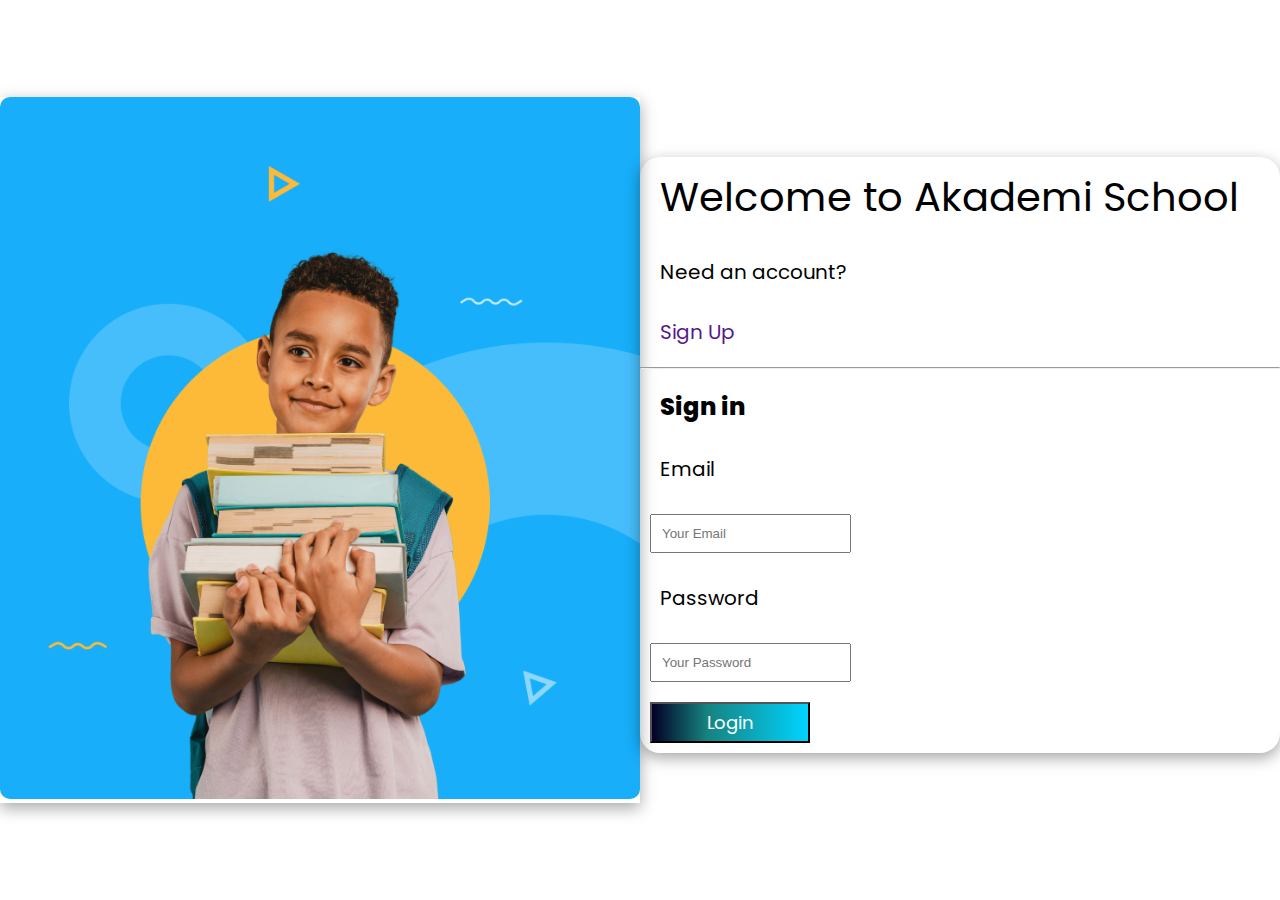
<file: login.html>
<!DOCTYPE html>
<html lang="en">
  <head>
    <meta charset="UTF-8" />
    <meta name="viewport" content="width=device-width, initial-scale=1.0" />
    <title>Login</title>
    <!-- css -->
    <link rel="stylesheet" href="asset/css/style.css" />
    <!-- Font Awesome -->
    <link
      rel="stylesheet"
      href="https://cdnjs.cloudflare.com/ajax/libs/font-awesome/6.5.1/css/all.min.css"
    />
    <!-- Fonts -->
    <link rel="stylesheet" href="asset/fonts/stylesheet.css" />
  </head>
  <body>
    <section class="login">
      <div class="container">
        <div class="row justify-center align-center vh-100">
          <div class="w-6">
            <div class="card text-center">
              <div class="cardimg">
                <img src="asset/images/login.png" alt=""/>
              </div>
            </div>
          </div>
          <div class="w-6">
            <div class="card1">
              <h1>Welcome to Akademi School</h1>
              <p>Need an account?</p><a href=""><p>Sign Up</p></a><hr>
              <h2>Sign in</h2>
              <form action="">
                <div class="mb-3">
                  <label for="">
                    <p class="email">Email</p><input type="email" name="" id="" placeholder="Your Email">
                  </label>
                </div>
                <div class="mb-3">
                  <label for="">
                   <p class="password">Password</p><input type="password" name="" id="" placeholder="Your Password">
                  </label>
                </div>
                <a href=""><button class="btn">Login</button></a>
              </form>
            </div>
          </div>
        </div>
      </div>
    </section>
  </body>
</html>
</file>
<file: asset/css/style.css>
*{
    margin: 0px;
    padding: 0;
    box-sizing: border-box;
}
:root{
    --primary: #4D44B5;
    --secondary: #FB7D5B;
    --primary-hover: #3d3690;
    --primary-dark: #1e1a46;
    --rgba-primary-1: rgba(77, 68, 181, 0.1);
    --rgba-primary-2: rgba(77, 68, 181, 0.2);
    --rgba-primary-3: rgba(77, 68, 181, 0.3);
    --rgba-primary-4: rgba(77, 68, 181, 0.4);
    --rgba-primary-5: rgba(77, 68, 181, 0.5);
    --rgba-primary-6: rgba(77, 68, 181, 0.6);
    --rgba-primary-7: rgba(77, 68, 181, 0.7);
    --rgba-primary-8: rgba(77, 68, 181, 0.8);
    --rgba-primary-9: rgba(77, 68, 181, 0.9);
    --rgba-secondary-1: rgba(251, 125, 91, 0.1);
    --rgba-secondary-2: rgba(251, 125, 91, 0.2);
    --rgba-secondary-3: rgba(251, 125, 91, 0.3);
    --rgba-secondary-4: rgba(251, 125, 91, 0.4);
    --rgba-secondary-5: rgba(251, 125, 91, 0.5);
    --rgba-secondary-6: rgba(251, 125, 91, 0.6);
    --rgba-secondary-7: rgba(251, 125, 91, 0.7);
    --rgba-secondary-8: rgba(251, 125, 91, 0.8);
    --rgba-secondary-9: rgba(251, 125, 91, 0.9);
    --font-family-base: Poppins, sans-serif;
    --font-family-title: Poppins, sans-serif;
    --font-family-base: Poppins, sans-serif;
    --font-family-title: Poppins, sans-serif;
    --title: #303972;
}
.w-1 {width: 8.33%;}
.w-2 {width: 16.66%;}
.w-3 {width: 25%;}
.w-4 {width: 33.33%;}
.w-5 {width: 41.66%;}
.w-6 {width: 50%;}
.w-7 {width: 58.33%;}
.w-8 {width: 66.66%;}
.w-9 {width: 75%;}
.w-10 {width: 83.33%;}
.w-11 {width: 91.66%;}
.w-12 {width: 100%;}
a{
    text-decoration: none;
}
ul li{
    list-style: none;
}
.d-block{
    display: block;
}
.mtb-20px{
    margin: 20px 0px;
}
.row{
    display: flex;
    flex-wrap: wrap;
}
.m-20px{
    margin:20px;
}
.vh-100{
    height: 100vh;
}
.py-100{
    padding:100px 0px;
}
.d-flex{
    display:flex;
}
.f-wrap{
    flex-wrap: wrap;
}
.align-center{
    align-items: center;
}
.justify-between{
    justify-content: space-between;
}
.justify-center{
    justify-content: center;
}
.justify-end{
    justify-content: end;
}
.align-content-center{
    align-content: center;
}
.text-center{
    text-align: center;
}
.container{
    max-width: 1320px;
    margin:0 auto;
}

/* Aside of panel  */
header{
    width:268px;
    background-color: var(--primary);
}
aside{
    width:268px;
    height: 100vh;
    background-color: var(--primary);
    position: fixed;
    overflow: scroll;
}
.logo i{
    background-color: var(--secondary);
    padding: 10px;
    border-radius: 40px;
    color: white;
}
.aside_nav .logo i{
    margin: 10px;
    font-size: 28px;
    font-weight: 700;
    font-family: 'poppins', sans-serif;
}
.aside_nav .nav-link{
    font-size: 28px;
    color:white;
    font-weight: 700;
    font-family: 'poppins', sans-serif;
}
.aside_nav ul li{
    margin: 30px 0px;
    font-family: 'Poppins';
    color: lightgray;
    margin-left: 20px;
}
.aside_nav ul li i{
    color: lightgray;
    margin-left: 15px;
    align-items: center;
}
.fa-solid .fa-sort-down{
    position: absolute;
    right: 0;
}
.aside_nav ul li span{
    font-family: 'poppins', sans-serif;
    color: lightgray;
    margin-left: 15px;
}
.submenu1,.submenu2,.submenu3,.submenu4{
    font-size: 17px;
    font-family: 'Poppins';
    background-color:var(--primary);
    display: none;
}
.submenu8,.submenu9,.submenu7,.submenu8,.submenu9,.submenu10,.submenu11,.submenu12,.submenu13,.submenu14{
    display: none;
    font-size: 17px;
    font-family: 'Poppins';
    background-color:var(--primary);
}
.submenu{
    font-size: 17px;
    font-family: 'Poppins';
    background-color:var(--primary);
    display: none;
}

/* Header of Panel */
header{
    background-color:white;
    margin-left: 268px;
    width: 85%;
}
header .dsc img{
    align-items: center;
    width: 52px;
    height: 52px;
    border-radius: 10px;
    margin: 15px 0px;
    margin-right: 50px;
}
.dropmenu .card{
    background-color: lightblue;
    z-index: 100;

}
.dropmenu .card p{
    text-align: center;
    font-family: 'Poppins';
    font-size: 15px;
    color:gray;
    padding: 5px;
}
.dropmenu{
    position: absolute;
    display: none;
    margin-left: -20px;
}
header .dsc i{
    font-size: 20px;
    color:lightgray;
    box-shadow: rgba(67, 71, 85, 0.27) 0px 0px 0.25em, rgba(90, 125, 188, 0.05) 0px 0.25em 1em;
    padding: 15px;
    margin: 17px 10px;
}
header .click i{
    font-size: 20px;
    color:lightgray;
    box-shadow: rgba(67, 71, 85, 0.27) 0px 0px 0.25em, rgba(90, 125, 188, 0.05) 0px 0.25em 1em;
    padding: 15px;
    margin: 17px 10px;
}

header .dashboard{
    margin-right: 15px;
    padding: 15px;
    margin: 8px 10px;
}
header .dashboard span{
    margin-left: 15px;
    color: var(--primary);
    font-size: 28px;
    font-weight: 600;
    font-family: 'Poppins';
}
header .dashboard i{
    font-size: 28px;
    color: var(--primary);
}
.drop1 input{
    padding: 10px;
    margin: 15px;
}

.drop1 .con img{
   width:30px;
   margin: 10px;
   height: 30px;
}
li{
    list-style: none;
}
.drop1 h6{
    margin:10px;
    color:grey;
    font-family: 'Poppins';
    font-weight: 300;
}
.drop1 .con p{
    margin: 10px;
    font-size: 12px;
    font-family: 'Poppins';
    font-weight: 300;
    color: grey;
    align-items: center;
}
.fa-solid .fa-trash{
    font-size: 17px;
    box-shadow:none;
    margin-left: 100px;
}
.drop1{
    background-color: white;
    box-shadow: rgba(0, 0, 0, 0.16) 0px 10px 36px 0px, rgba(0, 0, 0, 0.06) 0px 0px 0px 1px;
    z-index: 99;
    position: absolute;
    display: none;
    margin-left: -280px;
    margin-top: 50px;
}
.drop2 h4{
    font-size: 16px;
    font-family: 'Poppins';
    margin:10px;
    color: grey;
}
.drop2 .cont img{
    margin: 10px;
    width:40px;
    height: 40px;
}
.drop2 .cont span{
    font-size: 10px;
    font-family: 'Poppins';
    color:grey;
    margin: 20px 0px;
}
.drop2{
    position: absolute;
    display: none;
    margin-left: -80px;
    margin-top: 50px;
    z-index: 99;
    background-color: white;
    box-shadow: rgba(0, 0, 0, 0.16) 0px 10px 36px 0px, rgba(0, 0, 0, 0.06) 0px 0px 0px 1px;
}
.drop2 .cont p{
    padding: 10px;
    color: grey;
    margin: 10px;
    font-size: 10px;
    margin-right: 20px;
    margin: 10px 0px;
}
.img .btn{
    background-color: var(--primary);
    font-size: 15px;
    color: white;
    margin-left: 15px;
    font-family: 'Poppins';
    border: 1px solid black;

    padding: 3px;
}

/* For Full Screen */
*:fullscreen
*:-ms-fullscreen,
*:-webkit-full-screen,
*:-moz-full-screen {
   overflow: auto !important;
}



/* Main Content */
.content_area{
    margin-left: 278px;
}
.grid{
    display: grid;
    grid-template-columns: repeat(12,100px);
    gap: 17px;
    grid-template-rows: 150px,500px;
    padding: 20px;
}
.box{
    box-shadow: rgba(0, 0, 0, 0.16) 0px 10px 36px 0px, rgba(0, 0, 0, 0.06) 0px 0px 0px 1px;
    padding: 10px;
}
.box:nth-child(1){
    grid-column: span 3;
}
.box:nth-child(2){
    grid-column: span 3;
}
.box:nth-child(3){
    grid-column: span 3;
}
.box:nth-child(4){
    grid-column: span 3;
}
.box:nth-child(5){
    grid-column: span 6;
}
.box:nth-child(6){
    grid-column: span 6;
}
.box:nth-child(7){
    grid-column: span 4;
}
.box:nth-child(8){
    grid-column: span 8;
}
.box:nth-child(9){
    grid-column: span 12;
}


.box:nth-child(1) i{
    font-size: 20px;
    color: white;
    border: 1px solid var(--primary);
    border-radius: 50%;
    background-color: var(--primary);
    padding: 20px 25px;
    margin: 30px;
}
.box p{
    color: #A098AE;
    font-size: 17px;
    align-items: center;
}
.box span{
    color: #1e1a46;
    font-size: 22px;
    font-weight: 700;
    font-family: 'Poppins';
}
.box:nth-child(2) i{
    font-size: 22px;
    color: white;
    border: 1px solid var(--secondary);
    border-radius: 50%;
    background-color: var(--secondary);
    padding: 20px 25px;
    margin: 30px;
}
.box:nth-child(3) i{
    font-size: 22px;
    color: white;
    border: 1px solid yellow;
    border-radius: 50%;
    background-color: yellow;
    padding: 20px 25px;
    margin: 30px;
}
.box:nth-child(4) i{
    font-size: 22px;
    color: white;
    border: 1px solid var(--primary-dark);
    border-radius: 50%;
    background-color: var(--primary-dark);
    padding: 20px 25px;
    margin: 30px;
}
.box:nth-child(5) i{
    color:lightgreen;
}
.box:nth-child(5) span{
    font-size: 15px;
    color:gray;
    font-family: 'Poppins';
    font-weight: 300;
}
.box:nth-child(5) p{
    font-size: 15px;
    color:var(--primary);
    font-family: 'Poppins';
    font-weight: 300;
}
.box:nth-child(5) h1{
    padding: 10px;
    font-size: 20px;
    color:var(--primary);
    font-family: 'Poppins';
    font-weight: 600;
}
.box:nth-child(5) .c i{
    color:lightskyblue;
}
.box:nth-child(5) .co{
    margin-left: 30px;
    font-size: 15px;
    color:gray;
    font-family: 'Poppins';
    font-weight: 300;
}
.box:nth-child(6) i{
    margin: 10px;
    font-size: 10px;
    color:lightskyblue;
}
.box:nth-child(6) span{
    font-size: 15px;
    color: gray;
}
.box:nth-child(8){
    max-height: 550px;
    overflow: scroll;
}
.box:nth-child(8) h2{
    font-size: 20px;
    color:#303972;
    margin: 20px;
}
.box:nth-child(8) .trow{
    color:var(--primary);
    background-color: var(--rgba-primary-1);
}
.box:nth-child(8) tbody{
    color:gray;
    font-weight: 500;
    font-family: 'Poppins';
}
.box:nth-child(9) h3{
    margin:20px;
    color:#303972;
}
.box:nth-child(9) .upaid thead td{
    font-size: 15px;
    font-family: 'Poppins';
    font-weight: 600;
    color: var(--primary);
    background-color: var(--rgba-primary-1);
}
.box:nth-child(9) tbody .name{
    color:#3d3690;
    font-weight: 800;
}
.box:nth-child(9) tbody .j i{
    margin: 8px;
    font-size: 20px;
    padding: 10px;
    color:white;
    border-radius: 50%;
    background-color: lightsalmon;
}
.box:nth-child(9) tbody .m i{
    margin: 8px;
    color:grey;
    font-size: 19px;
}
.box:nth-child(9){
    max-height: 420px;
    overflow: scroll;
}
/* Login*/
.login .card1 h1{
    font-size: 40px;
    font-weight: 400;
    font-family: 'Poppins';
    margin: 10px;
    padding: 10px;
}

.card1 p{
    font-size:20px;
    font-family: 'Poppins';
    margin: 10px;
    padding: 10px;
}
.card1 h2{
    font-family: 'Poppins';
    margin: 10px;
    padding: 10px;
}
.card{
    width: 100%;
    height: 100%;
    box-shadow: rgba(0, 0, 0, 0.35) 0px 5px 15px;
}
.card1{
    box-shadow: rgba(0, 0, 0, 0.35) 0px 5px 15px;
    z-index: 99;
    border-radius:20px;
}
.email,.password{
    display: block;
    font-size: 20px;
    margin: 10px;
    color: black;
    font-family:'Poppins';
}
.mb-3 input{
    margin: 10px;
    padding: 10px;
}
.login .card1 .btn{
    margin: 10px;
    width:25%;
    color: white;
    font-family: 'Poppins';
    font-size: large;
    padding: 5px;
     background: rgb(2,0,36);
    background: linear-gradient(90deg, rgba(2,0,36,1) 0%, rgba(22,130,127,1) 35%, rgba(0,212,255,1) 100%);;
}


.login img{
    width:100%;
    height:100%;
    background-color: #18aefa;
    border-radius: 10px;
}

/* Calender */


@main-bg:rgb(40,40,59);
calendar-border:rgb(220,220,255);
@calendar-bg:#fff;
@calendar-standout:rgb(40,40,59);
@calendar-color:#444;
@calendar-fade-color:#c0c0c0;
@body-color:#444;

.calendar-wrapper {
    width:360px;
    margin:3em auto;
    padding:2em;
    border:1px solid calendar-border;
    border-radius:5px;
    background:@calendar-bg;
    
  }
  table {
    clear:both;
    width:100%;
    border:1px solid @calendar-border;
    border-radius:3px;
    border-collapse:collapse;
    color:@calendar-color;
  }
  td {
    height:48px;
    text-align:center;
    vertical-align:middle;
    border-right:1px solid @calendar-border;
    border-top:1px solid @calendar-border;
    width:100% / 7;
  }
  td.not-current {
    color:@calendar-fade-color;
  }
  td.normal {}
  td.today {
    font-weight:600;
    color:white;
    background-color:#FB7D5B;
    border-radius: 50%;
    font-size:1em;
  }
  thead td {
    border:none;
    color:@calendar-standout;
    text-transform:uppercase;
    font-size:1.5em;
  }
  #btnPrev {
    float:left;
    margin-bottom:20px;
    &:before {
      content:'\f104';
      font-family:FontAwesome;
      padding-right:4px;
    }
  }
  #btnNext {
    float:right;
    margin-bottom:20px;
    &:after {
      content:'\f105';
      font-family:FontAwesome;
      padding-left:4px;
    }
  }
  #btnPrev, #btnNext {
    background:transparent;
    border:none;
    outline:none;
    font-size:1em;
    color:@calendar-fade-color;
    cursor:pointer;
    font-family:"Roboto Condensed", sans-serif;
    text-transform:uppercase;
    transition:all 0.3s ease;
    &:hover {
      color:@calendar-standout;
      font-weight:bold;
    }
  } 
  .box:nth-child(7) h1{
    font-size:20px;
    color:#303972;
    padding: 20px;
  }
  .box:nth-child(7){
    max-height: 550px;
    width: 100%;
    height: 100%;
  }
</file>
<file: asset/fonts/stylesheet.css>
@font-face {
    font-family: 'Poppins';
    src: url('Poppins-Bold.woff2') format('woff2'),
        url('Poppins-Bold.woff') format('woff');
    font-weight: bold;
    font-style: normal;
    font-display: swap;
}

@font-face {
    font-family: 'Poppins';
    src: url('Poppins-Black.woff2') format('woff2'),
        url('Poppins-Black.woff') format('woff');
    font-weight: 900;
    font-style: normal;
    font-display: swap;
}

@font-face {
    font-family: 'Poppins';
    src: url('Poppins-ExtraBoldItalic.woff2') format('woff2'),
        url('Poppins-ExtraBoldItalic.woff') format('woff');
    font-weight: bold;
    font-style: italic;
    font-display: swap;
}

@font-face {
    font-family: 'Poppins';
    src: url('Poppins-Light.woff2') format('woff2'),
        url('Poppins-Light.woff') format('woff');
    font-weight: 300;
    font-style: normal;
    font-display: swap;
}

@font-face {
    font-family: 'Poppins';
    src: url('Poppins-Italic.woff2') format('woff2'),
        url('Poppins-Italic.woff') format('woff');
    font-weight: normal;
    font-style: italic;
    font-display: swap;
}

@font-face {
    font-family: 'Poppins';
    src: url('Poppins-LightItalic.woff2') format('woff2'),
        url('Poppins-LightItalic.woff') format('woff');
    font-weight: 300;
    font-style: italic;
    font-display: swap;
}

@font-face {
    font-family: 'Poppins';
    src: url('Poppins-ExtraLightItalic.woff2') format('woff2'),
        url('Poppins-ExtraLightItalic.woff') format('woff');
    font-weight: 200;
    font-style: italic;
    font-display: swap;
}

@font-face {
    font-family: 'Poppins';
    src: url('Poppins-BlackItalic.woff2') format('woff2'),
        url('Poppins-BlackItalic.woff') format('woff');
    font-weight: 900;
    font-style: italic;
    font-display: swap;
}

@font-face {
    font-family: 'Poppins';
    src: url('Poppins-BoldItalic.woff2') format('woff2'),
        url('Poppins-BoldItalic.woff') format('woff');
    font-weight: bold;
    font-style: italic;
    font-display: swap;
}

@font-face {
    font-family: 'Poppins';
    src: url('Poppins-SemiBold.woff2') format('woff2'),
        url('Poppins-SemiBold.woff') format('woff');
    font-weight: 600;
    font-style: normal;
    font-display: swap;
}

@font-face {
    font-family: 'Poppins';
    src: url('Poppins-ExtraLight.woff2') format('woff2'),
        url('Poppins-ExtraLight.woff') format('woff');
    font-weight: 200;
    font-style: normal;
    font-display: swap;
}

@font-face {
    font-family: 'Poppins';
    src: url('Poppins-Regular.woff2') format('woff2'),
        url('Poppins-Regular.woff') format('woff');
    font-weight: normal;
    font-style: normal;
    font-display: swap;
}

@font-face {
    font-family: 'Poppins';
    src: url('Poppins-SemiBoldItalic.woff2') format('woff2'),
        url('Poppins-SemiBoldItalic.woff') format('woff');
    font-weight: 600;
    font-style: italic;
    font-display: swap;
}

@font-face {
    font-family: 'Poppins';
    src: url('Poppins-Thin.woff2') format('woff2'),
        url('Poppins-Thin.woff') format('woff');
    font-weight: 100;
    font-style: normal;
    font-display: swap;
}

@font-face {
    font-family: 'Poppins';
    src: url('Poppins-MediumItalic.woff2') format('woff2'),
        url('Poppins-MediumItalic.woff') format('woff');
    font-weight: 500;
    font-style: italic;
    font-display: swap;
}

@font-face {
    font-family: 'Poppins';
    src: url('Poppins-Medium.woff2') format('woff2'),
        url('Poppins-Medium.woff') format('woff');
    font-weight: 500;
    font-style: normal;
    font-display: swap;
}

@font-face {
    font-family: 'Poppins';
    src: url('Poppins-ExtraBold.woff2') format('woff2'),
        url('Poppins-ExtraBold.woff') format('woff');
    font-weight: bold;
    font-style: normal;
    font-display: swap;
}

@font-face {
    font-family: 'Poppins';
    src: url('Poppins-ThinItalic.woff2') format('woff2'),
        url('Poppins-ThinItalic.woff') format('woff');
    font-weight: 100;
    font-style: italic;
    font-display: swap;
}
</file>
